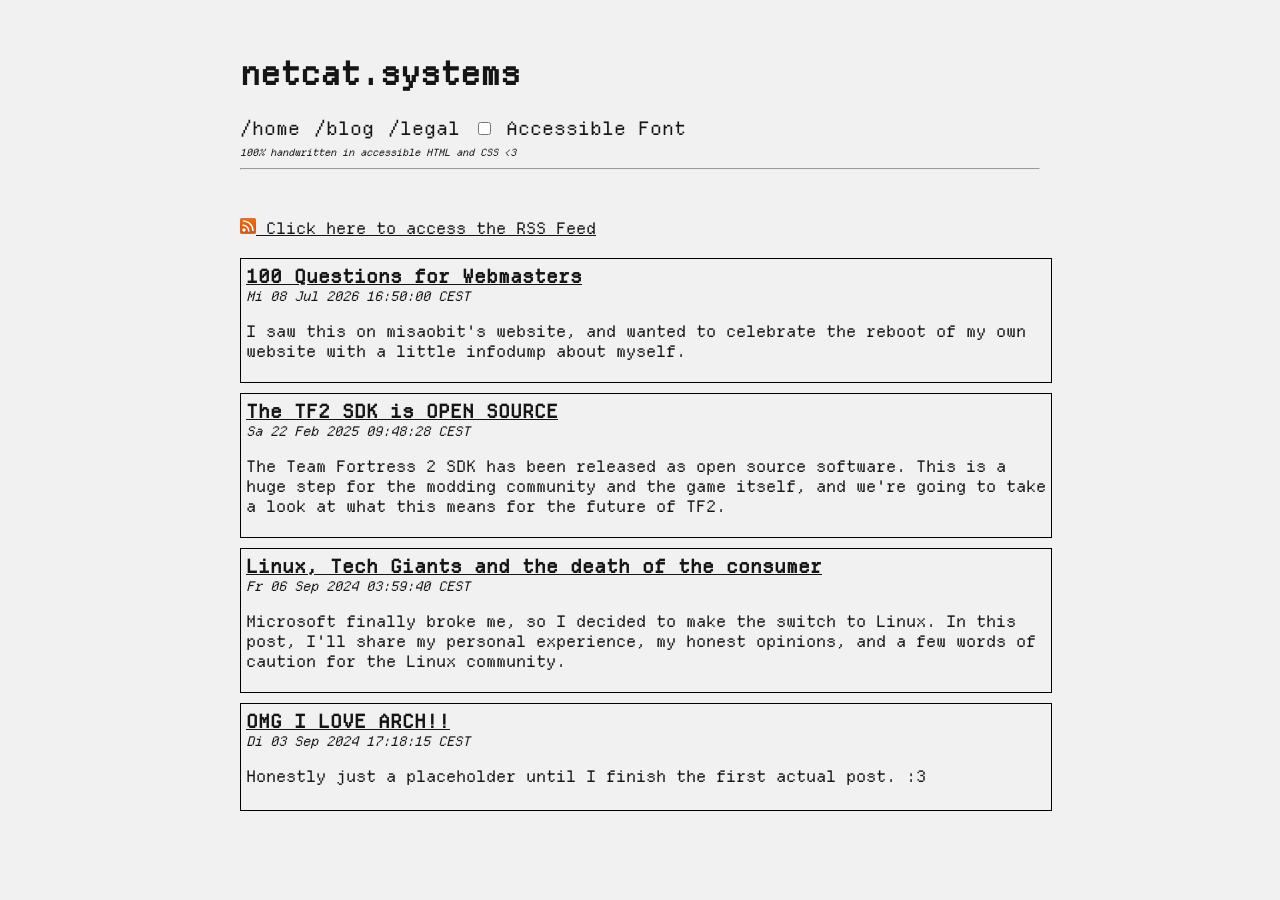
<file: blog.html>
<!DOCTYPE html>
<html lang="en">

<head>
    <meta charset="UTF-8">
    <meta name="viewport" content="width=device-width, initial-scale=1.0">
    <link rel="stylesheet" href="style.css">
    <title>netcat.systems</title>

    <meta property="og:title" content="netcat.systems BLOG">
    <meta property="og:description"
        content="Welcome traveller, to this little place in the ever-growing internet. I'm YuNii, internet cat, developer and producer of music that makes yo head explode :3">

    <meta property="og:url" content="https://netcat.systems/blog">
    <meta property="og:type" content="website">
    <meta property="og:site_name" content="netcat.systems">

    <script src="accessible-font.js" defer></script>
</head>

<body>
    <!-- Skip to content link, appears when focused -->
    <a href="#main-content" class="skip-link">Skip to content</a>

    <header class="header-container">
        <h1>netcat.systems</h1>
    </header>

    <nav>
        <ul class="navbar-master">
            <li>
                <ul class="nav">
                    <li><a href="index.html">/home</a></li>
                    <li><a href="blog.html">/blog</a></li>
                    <li><a href="legal.html">/legal</a></li>
                </ul>
            </li>

            <li>
                <input type="checkbox" id="accessible-font" class="acc-checkbox">
                <label for="accessible-font">Accessible Font</label>
            </li>
        </ul>

        <i style="font-size:x-small">100% handwritten in accessible HTML and CSS &lt;3</i>
    </nav>

    <main id="main-content">
        <hr><br><br>

        <a href="./feed.xml">
            <img src="./assets/icons/rss.png" width="16px" height="16px" alt="RSS Feed Icon" />
            Click here to access the RSS Feed
        </a>

        <br><br>
        <section class="posts">
            <article class="post">
                <a href="./posts/100-questions.html">
                    <h3 class="post-title">100 Questions for Webmasters</h3>
                </a>
                <time datetime="2026-07-08T16:50:00+02:00"><i style="font-size:smaller">Mi 08 Jul 2026 16:50:00
                        CEST</i></time>
                <p>
                    I saw this on misaobit's website, and wanted to celebrate the reboot of my own website with a little
                    infodump about myself.
                </p>
            </article>

            <article class="post">
                <a href="./posts/tf2-sdk-released.html">
                    <h3 class="post-title">The TF2 SDK is OPEN SOURCE</h3>
                </a>
                <time datetime="2025-02-22T09:48:28+02:00"><i style="font-size:smaller">Sa 22 Feb 2025 09:48:28
                        CEST</i></time>
                <p>
                    The Team Fortress 2 SDK has been released as open source software. This is a huge step for the
                    modding community and the game itself, and we're going to take a look at what this means for the
                    future of TF2.
                </p>
            </article>

            <article class="post">
                <a href="./posts/switching-to-linux.html">
                    <h3 class="post-title">Linux, Tech Giants and the death of the consumer</h3>
                </a>
                <time datetime="2024-09-06T03:59:40+02:00"><i style="font-size:smaller">Fr 06 Sep 2024 03:59:40
                        CEST</i></time>
                <p>
                    Microsoft finally broke me, so I decided to make the switch to Linux. In this post, I'll share my
                    personal experience, my honest opinions, and a few words of caution for the Linux community.
                </p>
            </article>

            <article class="post">
                <a href="/posts/uwu.html">
                    <h3 class="post-title">OMG I LOVE ARCH!!</h3>
                </a>
                <time datetime="2024-09-03T17:18:15+02:00"><i style="font-size:smaller">Di 03 Sep 2024 17:18:15
                        CEST</i></time>
                <p>
                    Honestly just a placeholder until I finish the first actual post. :3
                </p>
            </article>
        </section>
    </main>

    <footer>
        <!-- Footer content if necessary -->
    </footer>
</body>

<!--
        
                               Zzzz... Zzzz... Zzzz...
                                 
                    __..--''``---....___   _..._    __
            /// //_.-'    .-/";  `        ``<._  ``.''_ `. / // /
            ///_.-' _..--.'_    \                    `( ) ) // //
            / (_..-' // (< _     ;_..__               ; `' / ///
            / // // //  `-._,_)' // / ``--...____..-' /// / //

            a small, purple cat became president of the DOM.
            it sleeps on the code and does absolutely nothing.
            strangely, it seems this is the best life for everyone.
        
-->

</html>
</file>
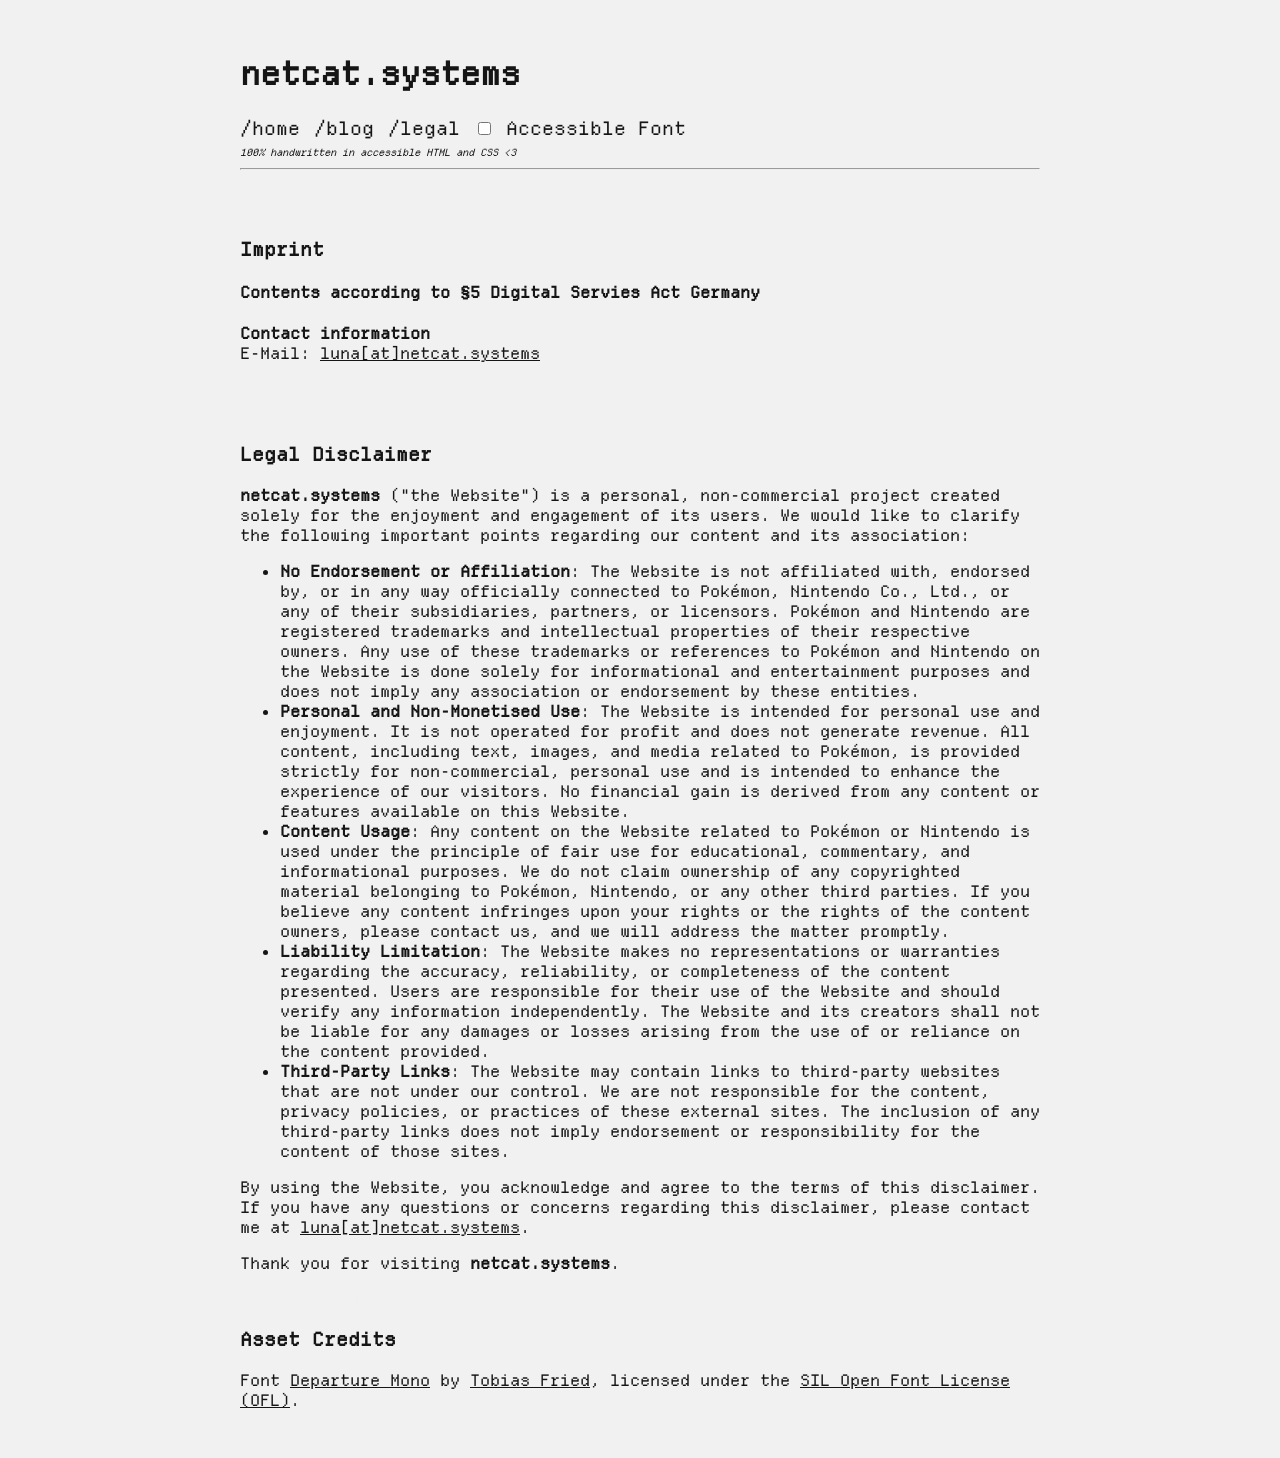
<file: legal.html>
<!DOCTYPE html>
<html lang="en">

<head>
    <meta charset="UTF-8">
    <meta name="viewport" content="width=device-width, initial-scale=1.0">
    <link rel="stylesheet" href="style.css">
    <title>netcat.systems</title>

    <meta property="og:title" content="netcat.systems">
    <meta property="og:description"
        content="Welcome traveller, to this little place in the ever-growing internet. I'm YuNii, internet cat, developer and producer of music that makes yo head explode :3">

    <meta property="og:url" content="https://netcat.systems/legal">
    <meta property="og:type" content="website">
    <meta property="og:site_name" content="netcat.systems">

    <script src="accessible-font.js" defer></script>
</head>

<body>
    <!-- Skip to content link, appears when focused -->
    <a href="#main-content" class="skip-link">Skip to content</a>

    <header class="header-container">
        <h1>netcat.systems</h1>
    </header>

    <nav>
        <ul class="navbar-master">
            <li>
                <ul class="nav">
                    <li><a href="index.html">/home</a></li>
                    <li><a href="blog.html">/blog</a></li>
                    <li><a href="legal.html">/legal</a></li>
                </ul>
            </li>

            <li>
                <input type="checkbox" id="accessible-font" class="acc-checkbox">
                <label for="accessible-font">Accessible Font</label>
            </li>
        </ul>

        <i style="font-size:x-small">100% handwritten in accessible HTML and CSS &lt;3</i>
    </nav>

    <main id="main-content">
        <hr><br><br>

        <section aria-labelledby="impressum-title">
            <h3 id="impressum-title">Imprint</h3>
            <h4>Contents according to §5 Digital Servies Act Germany</h4>

            <span>
                <strong>Contact information</strong> <br>
                E-Mail: <a href="mailto:luna@netcat.systems">luna[at]netcat.systems</a> <br>
                <br>
            </span>

        </section>

        <br><br>

        <section aria-labelledby="legal-disclaimer-title">
            <h3 id="legal-disclaimer-title">Legal Disclaimer</h3>
            <p><strong>netcat.systems</strong> ("the Website") is a personal, non-commercial project created solely for
                the
                enjoyment and engagement of its users. We would like to clarify the following important points regarding
                our
                content and its association:</p>

            <ul>
                <li><strong>No Endorsement or Affiliation</strong>: The Website is not affiliated with, endorsed by, or
                    in any
                    way officially connected to Pokémon, Nintendo Co., Ltd., or any of their subsidiaries, partners, or
                    licensors.
                    Pokémon and Nintendo are registered trademarks and intellectual properties of their respective
                    owners. Any use
                    of these trademarks or references to Pokémon and Nintendo on the Website is done solely for
                    informational and
                    entertainment purposes and does not imply any association or endorsement by these entities.</li>

                <li><strong>Personal and Non-Monetised Use</strong>: The Website is intended for personal use and
                    enjoyment. It
                    is not operated for profit and does not generate revenue. All content, including text, images, and
                    media
                    related to Pokémon, is provided strictly for non-commercial, personal use and is intended to enhance
                    the
                    experience of our visitors. No financial gain is derived from any content or features available on
                    this
                    Website.</li>

                <li><strong>Content Usage</strong>: Any content on the Website related to Pokémon or Nintendo is used
                    under the
                    principle of fair use for educational, commentary, and informational purposes. We do not claim
                    ownership of
                    any copyrighted material belonging to Pokémon, Nintendo, or any other third parties. If you believe
                    any
                    content infringes upon your rights or the rights of the content owners, please contact us, and we
                    will address
                    the matter promptly.</li>

                <li><strong>Liability Limitation</strong>: The Website makes no representations or warranties regarding
                    the
                    accuracy, reliability, or completeness of the content presented. Users are responsible for their use
                    of the
                    Website and should verify any information independently. The Website and its creators shall not be
                    liable for
                    any damages or losses arising from the use of or reliance on the content provided.</li>

                <li><strong>Third-Party Links</strong>: The Website may contain links to third-party websites that are
                    not under
                    our control. We are not responsible for the content, privacy policies, or practices of these
                    external sites.
                    The inclusion of any third-party links does not imply endorsement or responsibility for the content
                    of those
                    sites.</li>
            </ul>

            <p>By using the Website, you acknowledge and agree to the terms of this disclaimer. If you have any
                questions or
                concerns regarding this disclaimer, please contact me at <a
                    href="mailto:luna@netcat.systems">luna[at]netcat.systems</a>.</p>

            <p>Thank you for visiting <strong>netcat.systems</strong>.</p>

            <p class="invisible">god i fucking hate legal stuff</p>
        </section>

        <section aria-labelledby="credits">
            <h3 id="credits">Asset Credits</h3>

            <p>Font <a href="https://github.com/rektdeckard/departure-mono">Departure Mono</a> by <a
                    href="https://github.com/rektdeckard">Tobias Fried</a>, licensed under the <a
                    href="https://raw.githubusercontent.com/rektdeckard/departure-mono/main/public/assets/LICENSE">SIL
                    Open Font
                    License (OFL)</a>.</p>
        </section>
    </main>

    <footer>
        <!-- Optional footer content -->
    </footer>
</body>

</html>
</file>
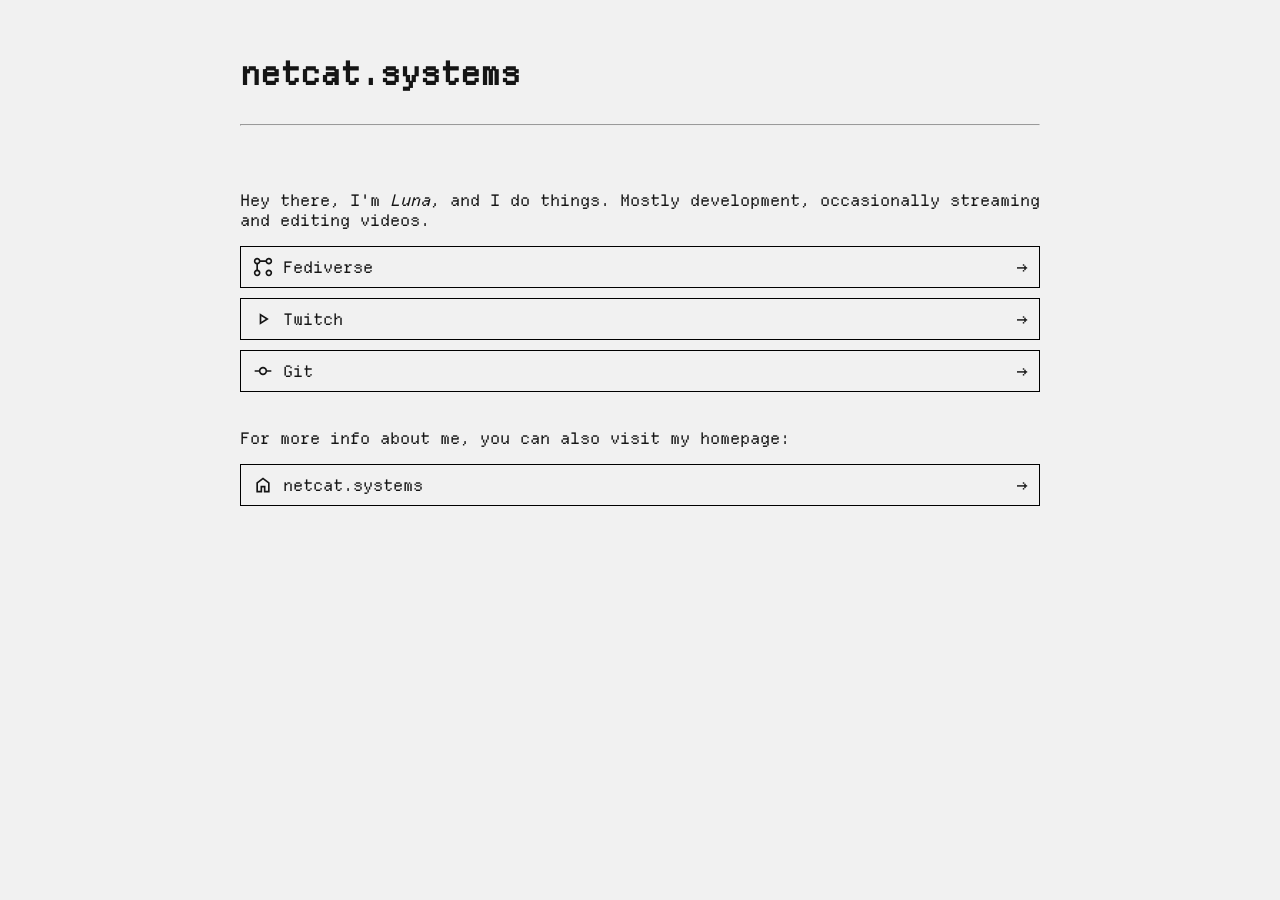
<file: socials.html>
<!DOCTYPE html>
<html lang="en">

<head>
    <meta charset="UTF-8">
    <meta name="viewport" content="width=device-width, initial-scale=1.0">
    <link rel="stylesheet" href="style.css">
    <title>netcat.systems</title>

    <meta property="og:title" content="netcat.systems">
    <meta property="og:description"
        content="Welcome traveller, to this little place in the ever-growing internet. I'm YuNii, internet cat, developer and producer of music that makes yo head explode :3">

    <meta property="og:url" content="https://netcat.systems/">
    <meta property="og:type" content="website">
    <meta property="og:site_name" content="netcat.systems">

    <script src="accessible-font.js" defer></script>
</head>

<body>
    <!-- Skip to content link, appears when focused -->
    <a href="#main-content" class="skip-link">Skip to content</a>

    <header class="header-container">
        <h1>netcat.systems</h1>
    </header>

    <main id="main-content">
        <hr><br><br>
        <p>
            Hey there, I'm <i>Luna</i>, and I do things. Mostly development, occasionally streaming and editing videos.
        </p>
        <section class="links" aria-labelledby="links-heading">
            <h2 id="links-heading" class="visually-hidden">Socials</h2>
            <ul class="links-list">
                <li>
                    <a class="links-item" href="https://critter.cafe/@lunatiq" target="_blank" rel="me noopener noreferrer">
                        <span class="links-icon" aria-hidden="true">
                            <svg xmlns="http://www.w3.org/2000/svg" height="24px" viewBox="0 -960 960 960" width="24px" fill="#1f1f1f"><path d="M760-600q-57 0-99-34t-56-86H354q-11 42-41.5 72.5T240-606v251q52 14 86 56t34 99q0 66-47 113T200-40q-66 0-113-47T40-200q0-57 34-99t86-56v-251q-52-14-86-56t-34-98q0-66 47-113t113-47q56 0 98 34t56 86h251q14-52 56-86t99-34q66 0 113 47t47 113q0 66-47 113t-113 47ZM200-120q33 0 56.5-24t23.5-56q0-33-23.5-56.5T200-280q-32 0-56 23.5T120-200q0 32 24 56t56 24Zm0-560q33 0 56.5-23.5T280-760q0-33-23.5-56.5T200-840q-32 0-56 23.5T120-760q0 33 24 56.5t56 23.5ZM760-40q-66 0-113-47t-47-113q0-66 47-113t113-47q66 0 113 47t47 113q0 66-47 113T760-40Zm0-80q33 0 56.5-24t23.5-56q0-33-23.5-56.5T760-280q-33 0-56.5 23.5T680-200q0 32 23.5 56t56.5 24Zm0-560q33 0 56.5-23.5T840-760q0-33-23.5-56.5T760-840q-33 0-56.5 23.5T680-760q0 33 23.5 56.5T760-680ZM200-200Zm0-560Zm560 560Zm0-560Z"/></svg>
                        </span>
                        <span class="links-label">Fediverse</span>
                        <span class="links-arrow" aria-hidden="true">→</span>
                    </a>
                </li>
                <li>
                    <a class="links-item" href="https://twitch.tv/lunathenetcat" target="_blank" rel="me noopener noreferrer">
                        <span class="links-icon" aria-hidden="true">
                            <svg xmlns="http://www.w3.org/2000/svg" height="24px" viewBox="0 -960 960 960" width="24px" fill="#1f1f1f"><path d="M320-200v-560l440 280-440 280Zm80-280Zm0 134 210-134-210-134v268Z"/></svg>
                        </span>
                        <span class="links-label">Twitch</span>
                        <span class="links-arrow" aria-hidden="true">→</span>
                    </a>
                </li>
                <li>
                    <a class="links-item" href="https://git.gay/lunatiq" target="_blank" rel="me noopener noreferrer">
                        <span class="links-icon" aria-hidden="true">
                            <svg xmlns="http://www.w3.org/2000/svg" height="24px" viewBox="0 -960 960 960" width="24px" fill="#1f1f1f"><path d="M352.5-325.5Q298-371 284-440H80v-80h204q14-69 68.5-114.5T480-680q73 0 127.5 45.5T676-520h204v80H676q-14 69-68.5 114.5T480-280q-73 0-127.5-45.5ZM480-360q50 0 85-35t35-85q0-50-35-85t-85-35q-50 0-85 35t-35 85q0 50 35 85t85 35Z"/></svg>
                        </span>
                        <span class="links-label">Git</span>
                        <span class="links-arrow" aria-hidden="true">→</span>
                    </a>
                </li>
            </ul>
        </section><br>

        <section>
            <p>
                For more info about me, you can also visit my homepage:
            </p>
            <ul class="links-list">
                <li>
                    <a class="links-item" href="https://netcat.systems" rel="me">
                        <span class="links-icon" aria-hidden="true">
                            <svg xmlns="http://www.w3.org/2000/svg" height="24px" viewBox="0 -960 960 960" width="24px" fill="#1f1f1f"><path d="M240-200h120v-240h240v240h120v-360L480-740 240-560v360Zm-80 80v-480l320-240 320 240v480H520v-240h-80v240H160Zm320-350Z"/></svg>
                        </span>
                        <span class="links-label">netcat.systems</span>
                        <span class="links-arrow" aria-hidden="true">→</span>
                    </a>
                </li>
            </ul>
        </section>
    </main>

    <footer>
        <!-- Footer content if necessary -->
    </footer>
</body>

<!--

                               Zzzz... Zzzz... Zzzz...

                    __..--''``---....___   _..._    __
            /// //_.-'    .-/";  `        ``<._  ``.''_ `. / // /
            ///_.-' _..--.'_    \                    `( ) ) // //
            / (_..-' // (< _     ;_..__               ; `' / ///
            / // // //  `-._,_)' // / ``--...____..-' /// / //

            a small, purple cat became president of the DOM.
            it sleeps on the code and does absolutely nothing.
            strangely, it seems this is the best life for everyone.

-->

</html>
</file>
<file: style.css>
/* Define global color variables */
:root {
    --color-link: #151515;
    --color-link-visited: #151515;
    --color-nav-hover: #ccc;
    --color-nav-hover-hover: #151515;
    --color-contact: #0066cc;
    --color-invisible: #f1f1f1;
    --color-skip-link-background: #151515;
    --color-skip-link-text: #fff;
    --color-border: black;
    --color-bg: #f1f1f1;
}

/* Define dark theme colors */
@media (prefers-color-scheme: dark) {
    :root {
        --color-link: #ffcc23;
        --color-link-visited: #ffcc23;
        --color-nav-hover: #ffe283;
        --color-nav-hover-hover: #ffae23;
        --color-contact: #1e90ff;
        --color-invisible: #151515;
        --color-skip-link-background: #333;
        --color-skip-link-text: #eee;
        --color-border: #444;
        --color-bg: #151515;
    }
}

@font-face {
    font-family: "DepartureMono";
    src: url("./assets/fonts/DepartureMono-Regular.otf") format("opentype");
    font-weight: normal;
    font-style: normal;
}

@font-face {
    font-family: "OpenDyslexic";
    src: url("./assets/fonts/OpenDyslexic-Regular.otf") format("opentype");
    font-weight: normal;
    font-style: normal;
}

body {
    max-width: 50em;
    padding: 2em 0.5em;
    margin: 0 auto;
    font-family: "DepartureMono", monospace;
    color: var(--color-link);
    background-color: var(--color-bg);
}

html.accessible-font body {
    font-family: "OpenDyslexic", sans-serif;
    line-height: 1.3;
    /*line-height: 1.6;*/
}

@media only screen and (max-width: 440px) {
    body {
        max-width: 75vw;
    }

    .header-logo {
        display: none;
    }

    .badges {
        /*
    grid-template-columns: repeat(auto-fit, minmax(88px, 1fr));
    justify-content: center;
    width: 100%;
    */

        display: none;
    }
}

.pixelated {
    image-rendering: pixelated;
}

table #webring-badges {
    border: none;
}

#webrings {
    width: 30%;
}

#badges {
    width: 70%;
}

a {
    color: var(--color-link);
}

a:visited {
    color: var(--color-link-visited);
}

.nav {
    display: flex;
    flex-wrap: wrap;
    list-style-type: none;
    padding: 0;
    margin: 0;
}

.navbar-master {
    display: flex;
    direction: horizontal;

    padding: 0;
    margin: 0;

    font-size: 14pt;

    list-style-type: none;
}

.acc-checkbox:checked {
    padding: 100px;
}

.nav a {
    color: inherit;
    text-decoration: none;
    transition: 0.25s ease;
}

.nav li {
    margin-left: 0em;
    margin-right: 0.75em;
}

.nav:hover a {
    color: var(--color-nav-hover);
}

.nav:hover a:hover {
    color: var(--color-nav-hover-hover);
    box-shadow: 0 2px 0 0 currentcolor;
}

.contact {
    font-weight: bold;
    color: var(--color-contact);
}

.invisible {
    color: var(--color-invisible);
}

.header-container {
    display: flex;
    align-items: center;
}

.header-container img {
    margin-left: 10px;
    padding-bottom: 35px;
    height: 60px;
    max-width: 100%;
}

.badges {
    display: grid;
    grid-template-columns: repeat(auto-fit, minmax(88px, 1fr));
    grid-gap: 10px;
    width: 50em;
    margin: 0 auto;
    box-sizing: border-box;
}

.badge {
    filter: var(--shadow-1);

    width: 132px;
    height: 47px;
    object-fit: cover;

    image-rendering: auto;
    image-rendering: crisp-edges;
    image-rendering: pixelated;
    image-rendering: -webkit-optimize-contrast;
}

.badge:is(:hover, :focus, :active) {
    scale: 2.5;
    filter: var(--shadow-2);
}

img:has(.badge:is(:hover, :focus, :active)) {
    z-index: 1000;
}

.posts {
    display: flex;
    flex-direction: column;
    gap: 10px;
    width: 100%;
}

.post {
    min-height: 6em;
    width: 100%;
    border: 1px solid var(--color-border);
    display: flex;
    flex-direction: column;
    padding: 5px;
}

.post-title {
    margin-bottom: -3px;
    margin-top: 0px;
}

.skip-link {
    position: absolute;
    top: -40px;
    left: 10px;
    background-color: var(--color-skip-link-background);
    color: var(--color-skip-link-text);
    padding: 8px;
    z-index: 100;
}

.skip-link:focus {
    top: 10px;
}

.skip-link:visited {
    color: var(--color-skip-link-text);
}

.blog-text {
    text-align: justify;
}



.links {
    width: 100%;
}

.links-list {
    list-style: none;
    padding: 0;
    margin: 0;
    display: flex;
    flex-direction: column;
    gap: 10px;
}

.links-item {
    display: flex;
    justify-content: space-between;
    align-items: center;
    padding: 10px 12px;
    border: 1px solid var(--color-border);
    background-color: var(--color-bg);
    color: var(--color-link);
    text-decoration: none;
    transition: 0.25s ease;
}

.links-item:visited {
    color: var(--color-link-visited);
}

.links-item:hover,
.links-item:focus-visible {
    color: var(--color-nav-hover-hover);
    box-shadow: 0 2px 0 0 currentcolor;
}

.links-item:focus-visible {
    outline: 2px solid var(--color-link);
    outline-offset: 2px;
}

.links-arrow {
    transition: transform 0.25s ease;
}

.links-item:hover .links-arrow,
.links-item:focus-visible .links-arrow {
    transform: translateX(4px);
}

.visually-hidden {
    position: absolute;
    width: 1px;
    height: 1px;
    overflow: hidden;
    clip: rect(0 0 0 0);
    white-space: nowrap;
}

.links-item { gap: 10px; }
.links-icon { display: inline-flex; width: 1.25em; height: 1.25em; flex-shrink: 0; }
.links-icon svg { width: 100%; height: 100%; fill: currentColor; }
.links-label { flex: 1; }

@media (prefers-reduced-motion: reduce) {
    .links-item,
    .links-arrow {
        transition: none;
    }
}
</file>
